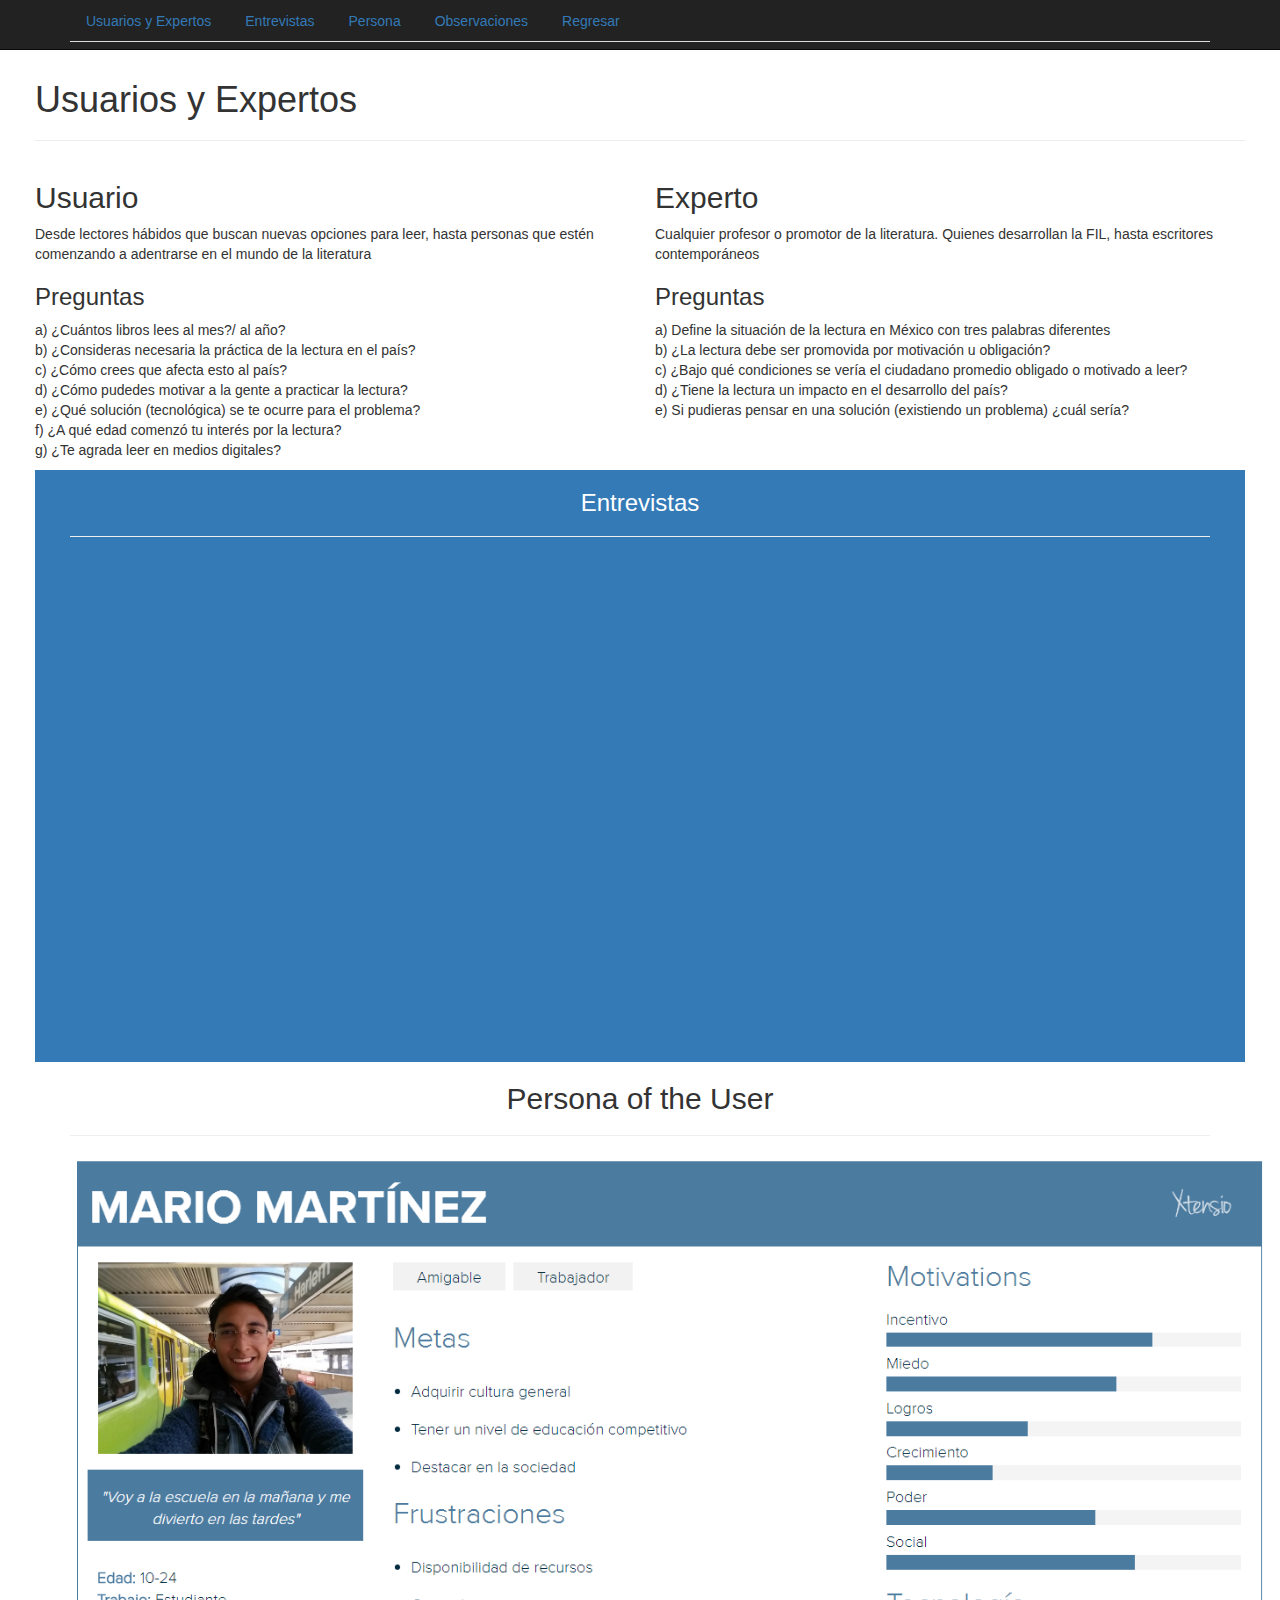
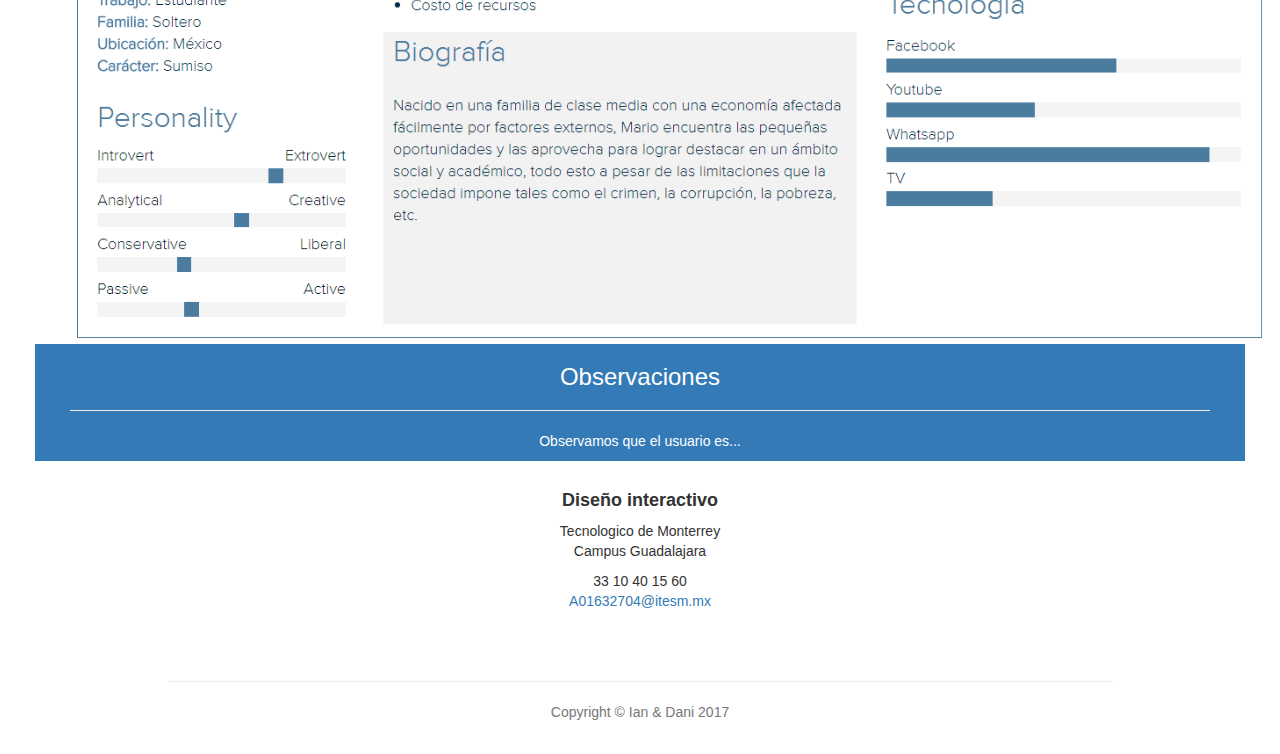
<file: proyecto_final/persona.html>
<!DOCTYPE html>
<html lang="en">

<head>

    <meta charset="utf-8">
    <meta http-equiv="X-UA-Compatible" content="IE=edge">
    <meta name="viewport" content="width=device-width, shrink-to-fit=no, initial-scale=1">
    <meta name="description" content="">
    <meta name="author" content="">

    <title>Usuarios</title>

    <!-- Bootstrap Core CSS -->
    <link href="css/bootstrap.min.css" rel="stylesheet">

    <!-- Custom CSS -->
    <link href="css/simple-sidebar.css" rel="stylesheet">

    <!-- HTML5 Shim and Respond.js IE8 support of HTML5 elements and media queries -->
    <!-- WARNING: Respond.js doesn't work if you view the page via file:// -->
    <!--[if lt IE 9]>
        <script src="https://oss.maxcdn.com/libs/html5shiv/3.7.0/html5shiv.js"></script>
        <script src="https://oss.maxcdn.com/libs/respond.js/1.4.2/respond.min.js"></script>
    <![endif]-->

</head>

<body>

        <!-- Page Content -->
        <div id="page-content-wrapper">
            <div class="container-fluid">
                <div class="row">
                    <div class="col-lg-12">
                        <nav class="navbar navbar-inverse navbar-fixed-top">
                          <div class="container">
                              <ul class="nav nav-tabs">
                                  <li role="presentation"><a href="#usyex">Usuarios y Expertos</a></li>
                                  <li role="presentation"><a href="#entrevistas">Entrevistas</a></li>
                                  <li role="presentation"><a href="#personaof">Persona</a></li>
                                  <li role="presentation"><a href="#observaciones">Observaciones</a></li>
                                  <li role="presentation"><a href="index.html">Regresar</a></li>
                                </ul>
                          </div>
                        </nav>

                        <br>
                        <br>
                        <h1 id="usyex">Usuarios y Expertos</h1>
                        <hr>
                        <div class="row">
                            <div class="col-lg-6">
                                <h2>Usuario</h2>
                                <p>Desde lectores hábidos que buscan nuevas opciones para leer,
                                    hasta personas que estén comenzando a adentrarse en el mundo de la literatura</p>
                            <h3>Preguntas</h3>
                            <p>a) ¿Cuántos libros lees al mes?/ al año?<br>
                                b) ¿Consideras necesaria la práctica de  la  lectura en el país?<br>
                                c) ¿Cómo crees que afecta esto al país?<br>
                                d) ¿Cómo pudedes motivar a la gente a practicar la lectura?<br>
                                e) ¿Qué solución (tecnológica) se te ocurre para el problema?<br>
                                f) ¿A qué edad comenzó tu interés por la lectura?<br>
                                g) ¿Te agrada leer en medios digitales?<br></p>
                            </div>
                            <div class="col-sm-6">
                                <h2>Experto</h2>
                                <p>Cualquier profesor o promotor de la literatura.
                                    Quienes desarrollan la FIL, hasta escritores contemporáneos</p>
                                <h3>Preguntas</h3>
                                <p>a) Define la situación de la lectura en México con tres palabras diferentes<br>
                                    b) ¿La lectura debe ser promovida por motivación u obligación?<br>
                                    c) ¿Bajo qué condiciones se vería el ciudadano promedio obligado o motivado a leer?<br>
                                    d) ¿Tiene la lectura un impacto en el desarrollo del país?<br>
                                    e) Si pudieras pensar en una solución (existiendo un problema) ¿cuál sería?<br></p>
                            </div>
                        </div>
                    <aside class="call-to-action bg-primary">
                        <div class="container" id="entrevistas">
                            <div class="row">
                                <div class="col-lg-12 text-center">
                                    <h3>Entrevistas</h3>
                                    <hr>
                                    <iframe width="800" height="500" src="https://www.youtube.com/embed/9DwzBICPhdM" frameborder="0" allowfullscreen></iframe>
                                    <br>
                                </div>
                            </div>
                        </div>
                    </aside>
                    
                    <section id="portfolio" class="portfolio">
                        <div class="container" id="personaof">
                            <div class="row">
                                <div class="col-lg-12 text-center">
                                    <h2>Persona of the User</h2>
                                    <hr class="small">
                                    <img src="img/persona.PNG" width="1200px" height="auto">
                                </div>
                                <!-- /.col-lg-10 -->
                            </div>
                            <!-- /.row -->
                        </div>
                        <!-- /.container -->
                    </section>
                        

                        
                    <aside class="call-to-action bg-primary">
                        <div class="container" id="observaciones">
                            <div class="row">
                                <div class="col-lg-12 text-center">
                                    <h3>Observaciones</h3>
                                    <hr>
                                    <p>Observamos que el usuario es...<br></p>
                                </div>
                            </div>
                        </div>
                    </aside>
                    </div>
                </div>
            </div>
        </div>
        <!-- /#page-content-wrapper -->
        
            <!-- Footer -->
    <footer id="contact">
        <div class="container">
            <div class="row">
                <div class="col-lg-10 col-lg-offset-1 text-center">
                    <h4><strong>Diseño interactivo</strong>
                    </h4>
                    <p>Tecnologico de Monterrey
                        <br>Campus Guadalajara</p>
                    <ul class="list-unstyled">
                        <li><i class="fa fa-phone fa-fw"></i>33 10 40 15 60</li>
                        <li><i class="fa fa-envelope-o fa-fw"></i> <a href="mailto:name@example.com">A01632704@itesm.mx</a>
                        </li>
                    </ul>
                    <br>
                    <ul class="list-inline">
                        <li>
                            <a href="#"><i class="fa fa-facebook fa-fw fa-3x"></i></a>
                        </li>
                        <li>
                            <a href="#"><i class="fa fa-twitter fa-fw fa-3x"></i></a>
                        </li>
                        <li>
                            <a href="#"><i class="fa fa-dribbble fa-fw fa-3x"></i></a>
                        </li>
                    </ul>
                    <hr class="small">
                    <p class="text-muted">Copyright &copy; Ian &amp; Dani 2017</p>
                </div>
            </div>
        </div>
        <a id="to-top" href="#top" class="btn btn-dark btn-lg"><i class="fa fa-chevron-up fa-fw fa-1x"></i></a>
    </footer>

    <!-- jQuery -->
    <script src="js/jquery.js"></script>

    <!-- Bootstrap Core JavaScript -->
    <script src="js/bootstrap.min.js"></script>

    <!-- Menu Toggle Script -->
    <script>
    $("#menu-toggle").click(function(e) {
        e.preventDefault();
        $("#wrapper").toggleClass("toggled");
    });
    </script>

</body>

</html>
</file>
<file: proyecto_final/css/simple-sidebar.css>
/*!
 * Start Bootstrap - Simple Sidebar (http://startbootstrap.com/)
 * Copyright 2013-2016 Start Bootstrap
 * Licensed under MIT (https://github.com/BlackrockDigital/startbootstrap/blob/gh-pages/LICENSE)
 */

 body {
    overflow-x: hidden;
 }

/* Toggle Styles */

#wrapper {
    padding-left: 0;
    -webkit-transition: all 0.5s ease;
    -moz-transition: all 0.5s ease;
    -o-transition: all 0.5s ease;
    transition: all 0.5s ease;
}

#wrapper.toggled {
    padding-left: 250px;
}

#sidebar-wrapper {
    z-index: 1000;
    position: fixed;
    left: 250px;
    width: 0;
    height: 100%;
    margin-left: -250px;
    overflow-y: auto;
    background: #000;
    -webkit-transition: all 0.5s ease;
    -moz-transition: all 0.5s ease;
    -o-transition: all 0.5s ease;
    transition: all 0.5s ease;
}

#wrapper.toggled #sidebar-wrapper {
    width: 250px;
}

#page-content-wrapper {
    width: 100%;
    position: absolute;
    padding: 15px;
}

#wrapper.toggled #page-content-wrapper {
    position: absolute;
    margin-right: -250px;
}

/* Sidebar Styles */

.sidebar-nav {
    position: absolute;
    top: 0;
    width: 250px;
    margin: 0;
    padding: 0;
    list-style: none;
}

.sidebar-nav li {
    text-indent: 20px;
    line-height: 40px;
}

.sidebar-nav li a {
    display: block;
    text-decoration: none;
    color: #999999;
}

.sidebar-nav li a:hover {
    text-decoration: none;
    color: #fff;
    background: rgba(255,255,255,0.2);
}

.sidebar-nav li a:active,
.sidebar-nav li a:focus {
    text-decoration: none;
}

.sidebar-nav > .sidebar-brand {
    height: 65px;
    font-size: 18px;
    line-height: 60px;
}

.sidebar-nav > .sidebar-brand a {
    color: #999999;
}

.sidebar-nav > .sidebar-brand a:hover {
    color: #fff;
    background: none;
}

@media(min-width:768px) {
    #wrapper {
        padding-left: 250px;
    }

    #wrapper.toggled {
        padding-left: 0;
    }

    #sidebar-wrapper {
        width: 250px;
    }

    #wrapper.toggled #sidebar-wrapper {
        width: 0;
    }

    #page-content-wrapper {
        padding: 20px;
        position: relative;
    }

    #wrapper.toggled #page-content-wrapper {
        position: relative;
        margin-right: 0;
    }
}
</file>
